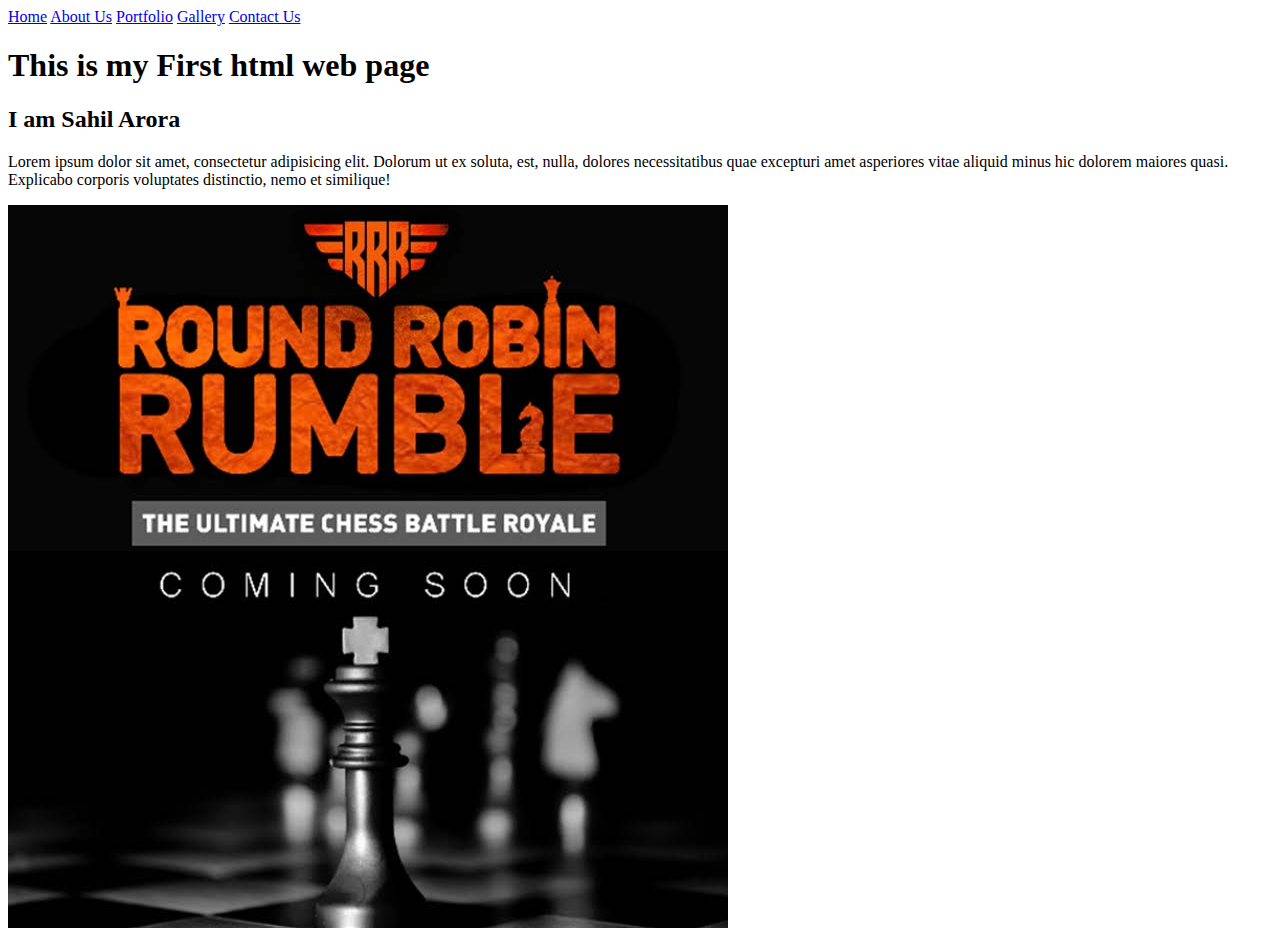
<file: Day 1/html/index.html>
<!DOCTYPE html>
<html lang="en">
<head>
    <meta charset="UTF-8">
    <meta name="viewport" content="width=device-width, initial-scale=1.0">
    <title>1st html page</title>
</head>
<body>
    <nav>
        <a href="index.html">Home</a>
<a href="about.html">About Us</a>
<a href="portfolio.html">Portfolio</a>
<a href="gallery.html">Gallery</a>
<a href="contact.html">Contact Us</a>
    </nav>

    <h1>This is my First html web page</h1>
    <h2>I am Sahil Arora</h2>
    <p>Lorem ipsum dolor sit amet, consectetur adipisicing elit. Dolorum ut ex soluta, est, nulla, dolores necessitatibus quae excepturi amet asperiores vitae aliquid minus hic dolorem maiores quasi. Explicabo corporis voluptates distinctio, nemo et similique!</p>
    <img src="../img/RRR.jpg" alt="RRR image">
    


</body>
</html>
</file>
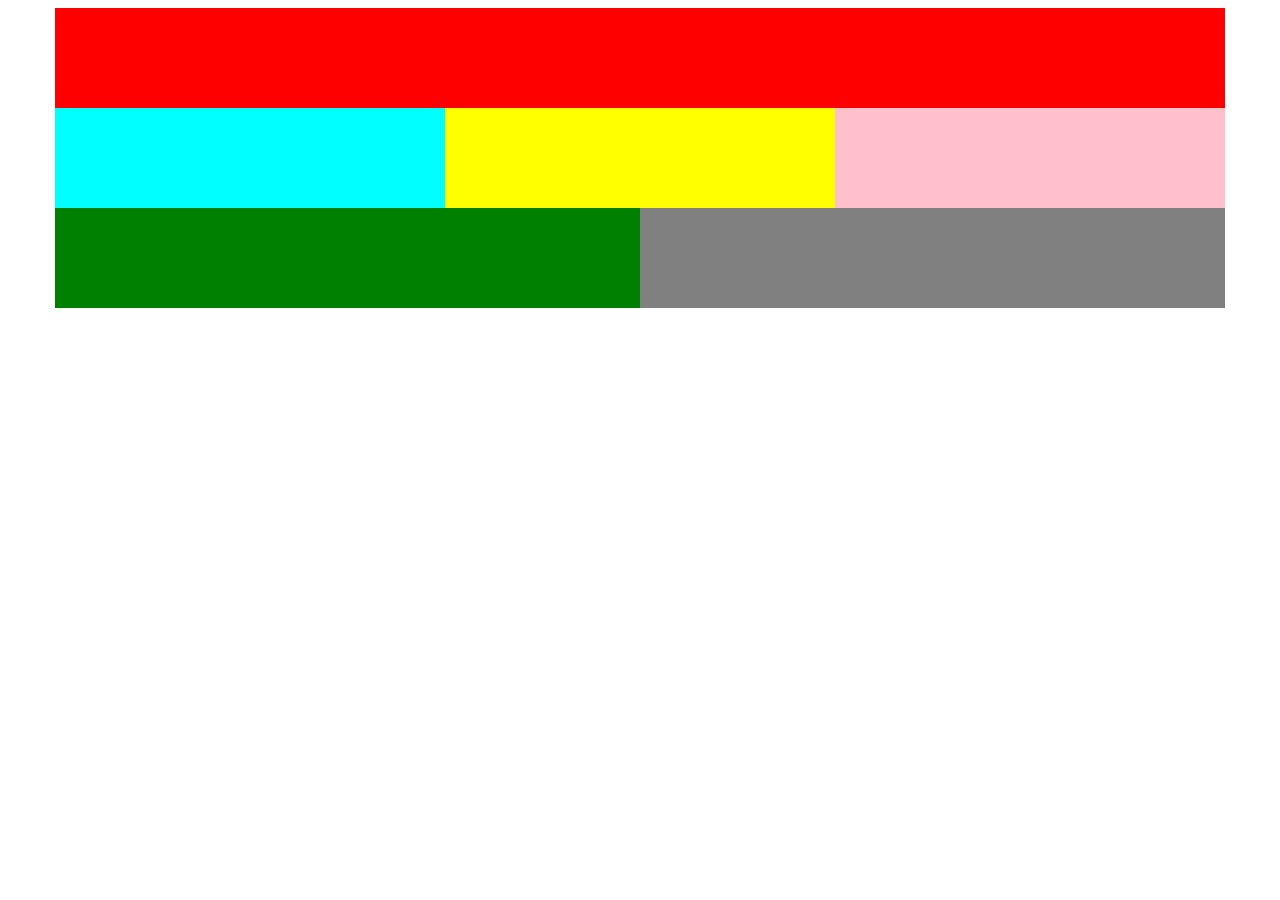
<file: Day 2/html_code/index.html>
<!DOCTYPE html>
<html lang="en">
<head>
    <meta charset="UTF-8">
    <meta name="viewport" content="width=device-width, initial-scale=1.0">
    <title>Div and Classes 1</title>
    <link rel="stylesheet" href="../css/style.css">
</head>
<body>
    <div class="container">
        <div class="header"></div>
        <div class="row1">
            <div class="content-1"></div>
            <div class="content-2"></div>
            <div class="content-3"></div>
        </div>
        <div class="row2">
            <div class="content-4"></div>
            <div class="content-5"></div>
        </div>
    </div>
</body>
</html>
</file>
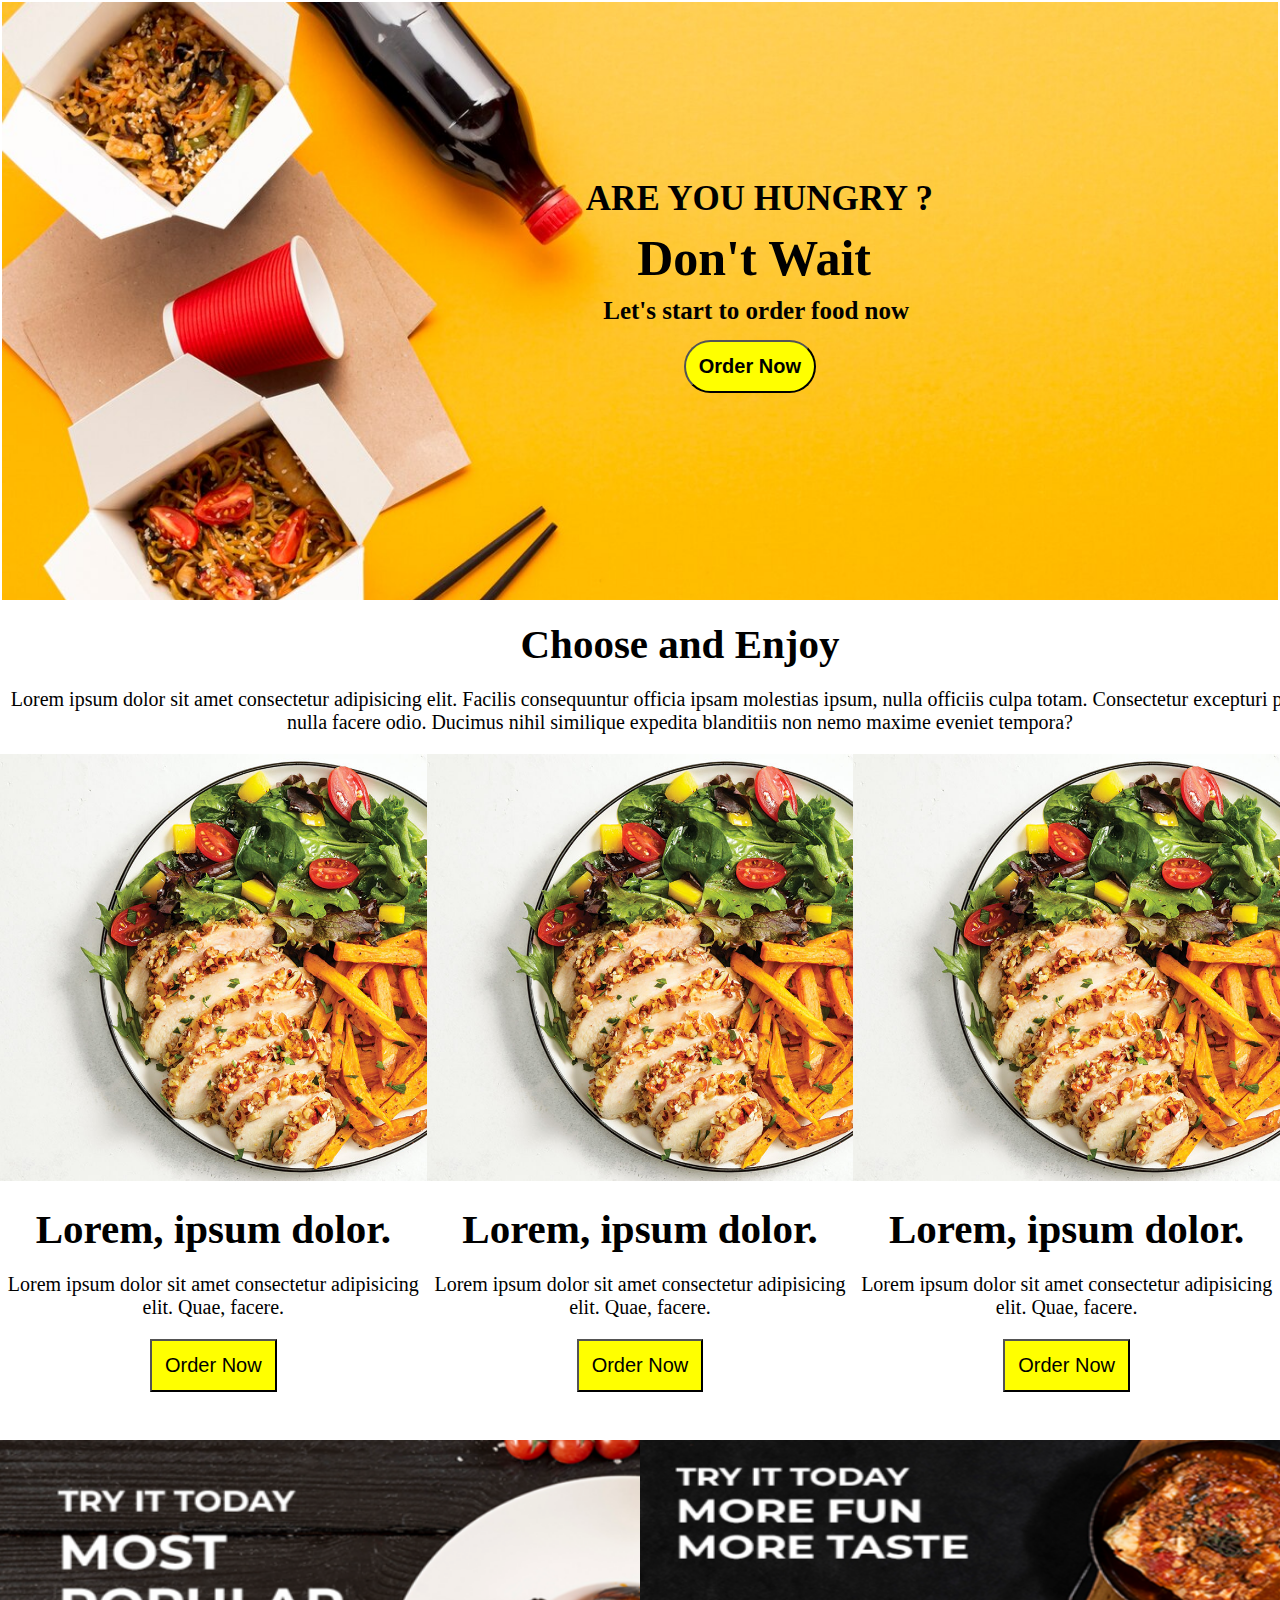
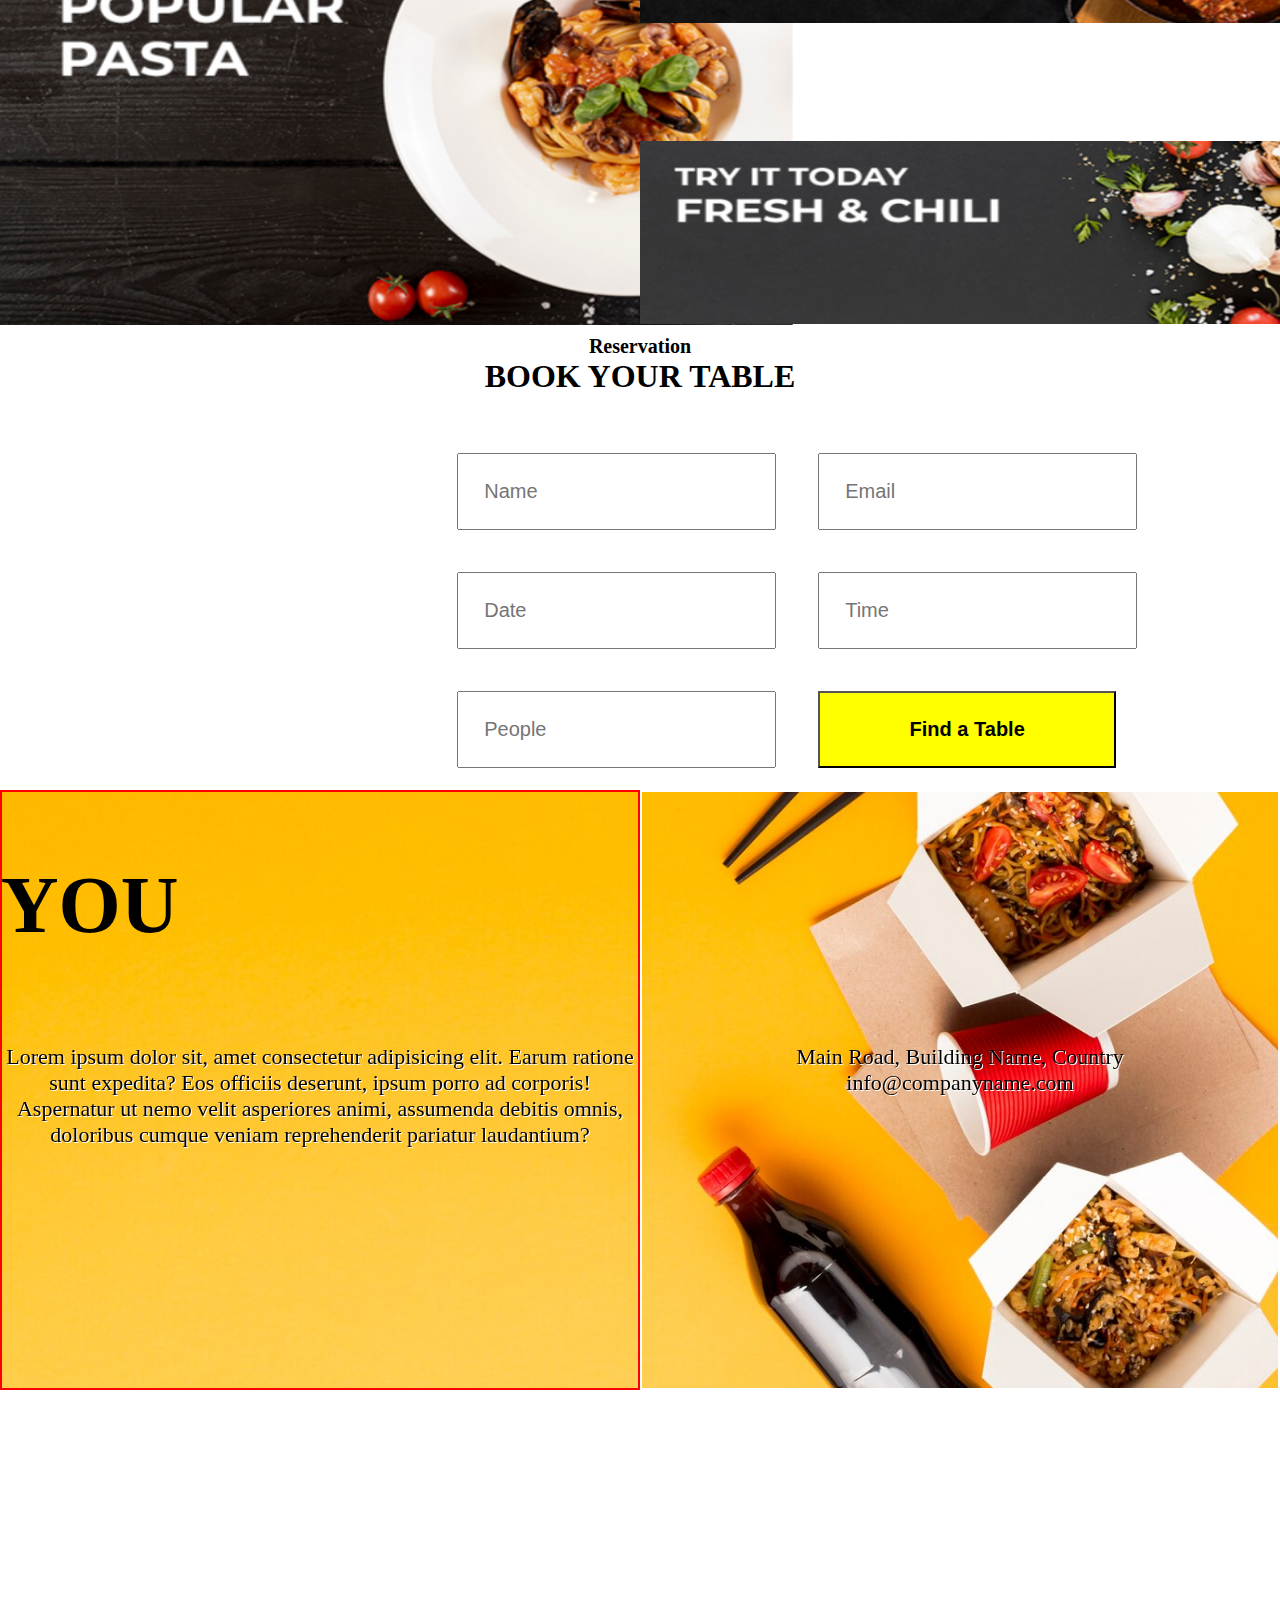
<file: Day 2/Task/index.html>
<!DOCTYPE html>
<html lang="en">

<head>
    <meta charset="UTF-8">
    <meta name="viewport" content="width=device-width, initial-scale=1.0">
    <meta name="google-site-verification" content="JACY7BXsJuO1n5cSdQjc3T0T2ShojTi_zMYT9Y4xJ7U" />
    <title>Task</title>
    <link rel="stylesheet" href="style.css">
</head>

<body>

    <div class="container">

        <div id="header">
            <h2>ARE YOU HUNGRY ?</h2>
            <h1>Don't Wait</h1>
            <h3>Let's start to order food now</h3>
            <button><b>Order Now</b></button>
        </div>

        <div class="menu">
            <div class="head-para">
                <h1>Choose and Enjoy</h1>
                <p>Lorem ipsum dolor sit amet consectetur adipisicing elit. Facilis consequuntur officia ipsam molestias
                    ipsum, nulla officiis culpa totam. Consectetur excepturi provident nulla facere odio. Ducimus nihil
                    similique expedita blanditiis non nemo maxime eveniet tempora?</p>
            </div>
            <div class="foodrow">
                <div class="food-1">
                    <img src="img/food.jpg" alt="food image">
                    <h1>Lorem, ipsum dolor.</h1>
                    <p>Lorem ipsum dolor sit amet consectetur adipisicing elit. Quae, facere.</p>
                    <div class="food-button"> <button>Order Now</button></div>
                </div>
                <div class="food-2">
                    <img src="img/food.jpg" alt="food image">
                    <h1>Lorem, ipsum dolor.</h1>
                    <p>Lorem ipsum dolor sit amet consectetur adipisicing elit. Quae, facere.</p>
                    <div class="food-button"> <button>Order Now</button></div>
                </div>
                <div class="food-3">
                    <img src="img/food.jpg" alt="food image">
                    <h1>Lorem, ipsum dolor.</h1>
                    <p>Lorem ipsum dolor sit amet consectetur adipisicing elit. Quae, facere.</p>
                    <div class="food-button"> <button>Order Now</button></div>
                </div>
            </div>
            <div class="try">
                <div class="c1">
                    <img src="img/try1.png" alt="try 1 image">
                </div>
                <div class="c2">
                    <div class="r1">
                        <img src="img/try2.png" alt="try 2 image">
                    </div>
                    <div class="r2">
                        <img src="img/try3.png" alt="try 3 image">
                    </div>
                </div>
            </div>
        </div>
    </div>
    <div class="reservation">
        <div class="writen-text">
            <h4>Reservation</h4>
            <h1>BOOK YOUR TABLE</h1>
            <br>
            <br>
            <div class="table">
                <table>

                    <tr>
                        <td><input type="text" placeholder="Name" name="name"></td>
                        <td><input type="email" placeholder="Email" name="email"></td>
                    </tr>

                    <tr>
                        <td><input type="text" placeholder="Date" name="date"></td>
                        <td><input type="text" placeholder="Time" name="time"></td>
                    </tr>

                    <tr>
                        <td><input type="text" placeholder="People" name="people"></td>
                        <td><button class="table-btn">Find a Table</button></td>
                    </tr>

                </table>
            </div>


        </div>
    </div>

    <div id="footer">
        <div class="row3">
            <h1>FOOD4YOU</h1>
        </div>
        <div class="row4">
            <div class="content1">
                <p>Lorem ipsum dolor sit, amet consectetur adipisicing elit. Earum ratione sunt expedita? Eos officiis
                    deserunt, ipsum porro ad corporis! Aspernatur ut nemo velit asperiores animi, assumenda debitis
                    omnis, doloribus cumque veniam reprehenderit pariatur laudantium?</p>
            </div>
            <div class="content2">
                <p>Main Road, Building Name, Country
                    <br>
                    info@companyname.com
                </p>
            </div>
        </div>

    </div>


    </div>
</body>

</html>
</file>
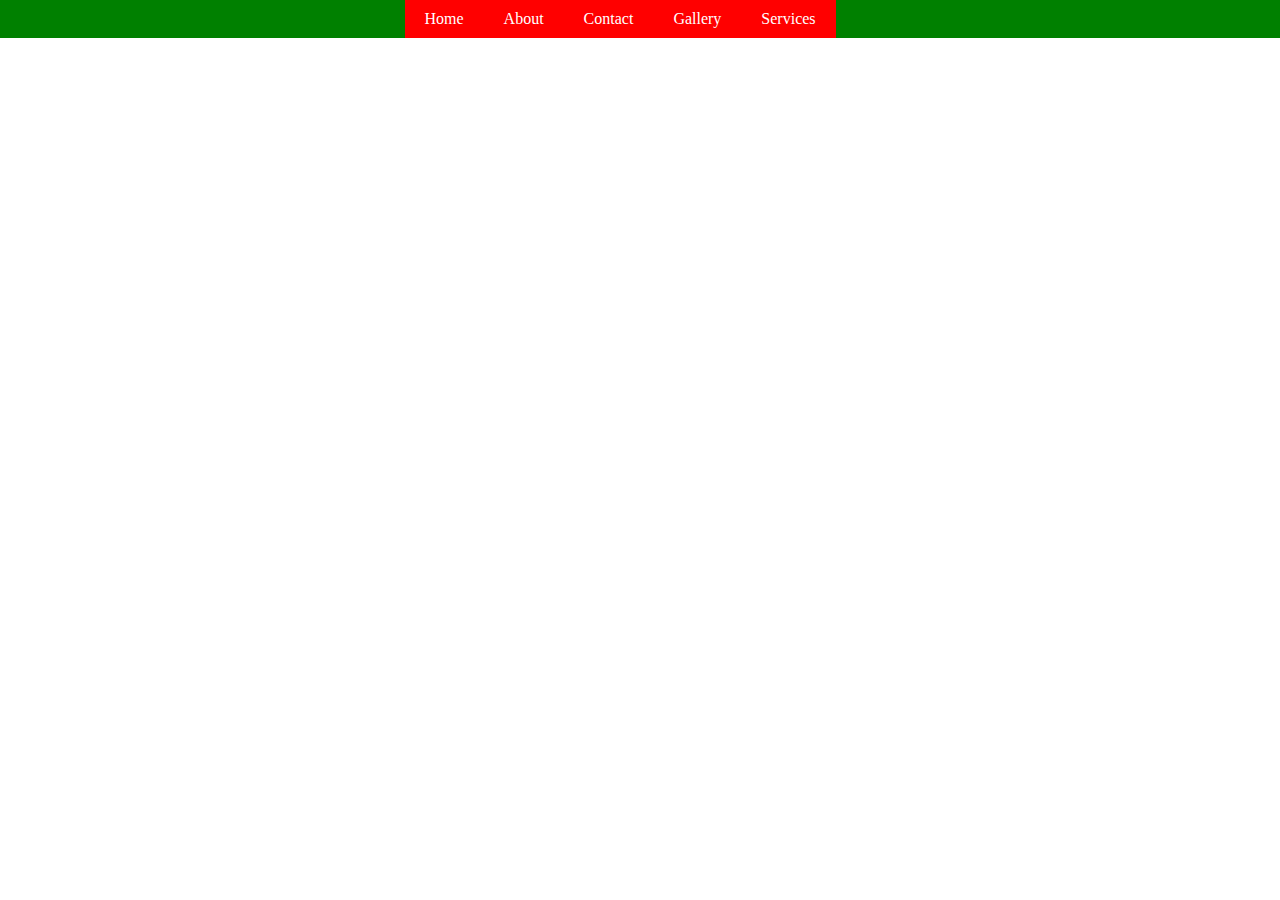
<file: Day 3/html_codes/index.html>
<!DOCTYPE html>
<html lang="en">
<head>
    <meta charset="UTF-8">
    <meta name="viewport" content="width=device-width, initial-scale=1.0">
    <title>Navbar and Fluid</title>
    <link rel="stylesheet" href="../css/style.css">
</head>
<body>
    <div class="container">
    <div class="navbar">

        <ul>
           <li><a href="index.html">Home</a></li>
           <li><a href="index.html">About</a></li>
           <li><a href="index.html">Contact</a></li>
           <li><a href="index.html">Gallery</a></li>
           <li><a href="index.html">Services</a></li>
        </ul>
    </div>
</div>
</body>
</html>
</file>
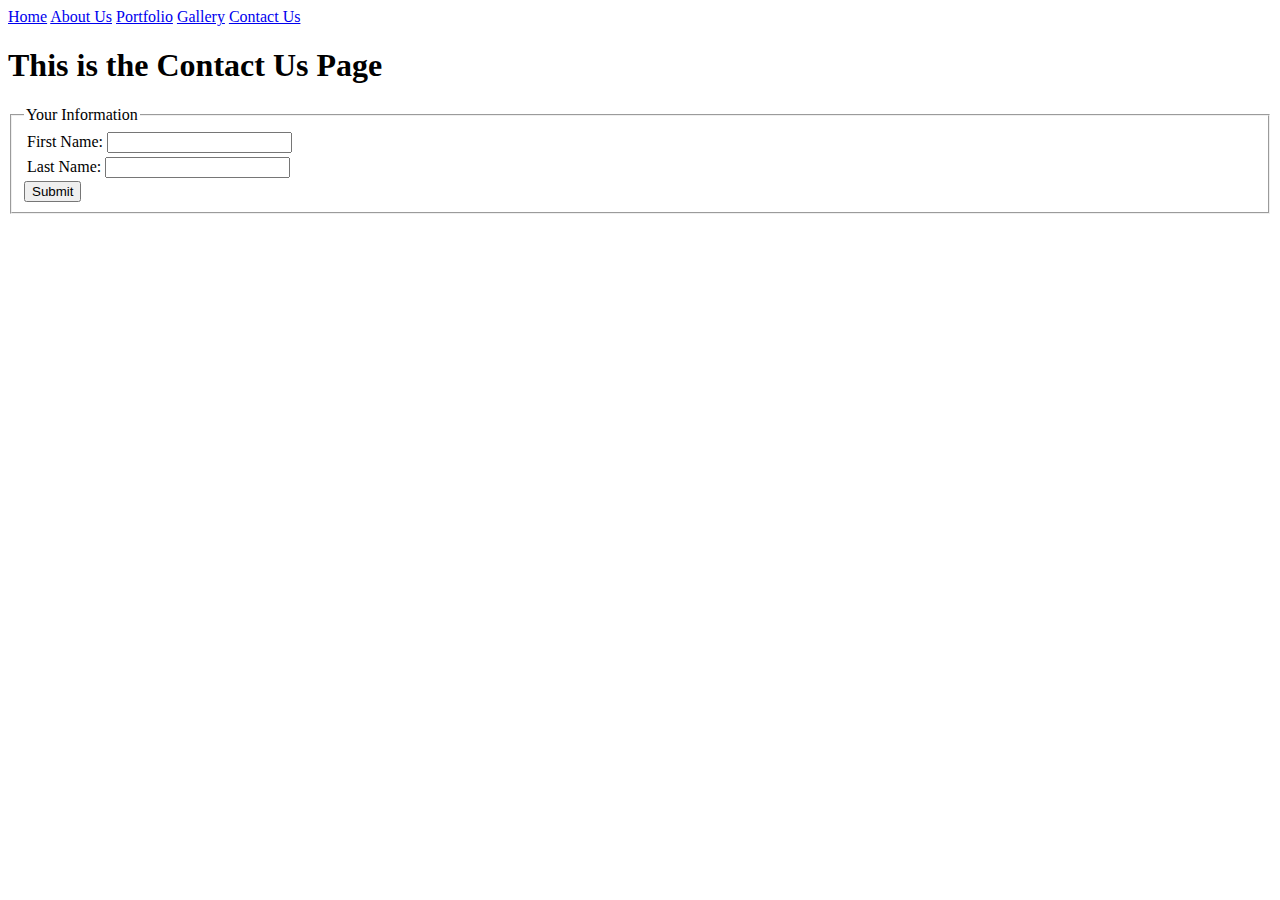
<file: Day 1/html/contact.html>
<!DOCTYPE html>
<html lang="en">
<head>
    <meta charset="UTF-8">
    <meta name="viewport" content="width=device-width, initial-scale=1.0">
    <title>Contactt Us</title>
</head>
<body>
    <nav>
        <a href="index.html">Home</a>
        <a href="about.html">About Us</a>
        <a href="portfolio.html">Portfolio</a>
        <a href="gallery.html">Gallery</a>
        <a href="contact.html">Contact Us</a>
</nav>
    <h1>This is the Contact Us Page</h1>

    <form action=""></form>
    <fieldset>
        <legend> Your Information</legend>
<table>
    <tr>
        
        <td>
                <label for="first_name">First Name: </label>
                <input type="text" name="first_name"> 
            </form>
        </td>
    </tr>
    <tr>
        
        <td>
                <label for="last_name">Last Name: </label>
                <input type="text" name="last_name"> 
            
        </td>
    </tr>
    
</table>
<input type="submit">
</fieldset>
</form>
</body>
</html>
</file>
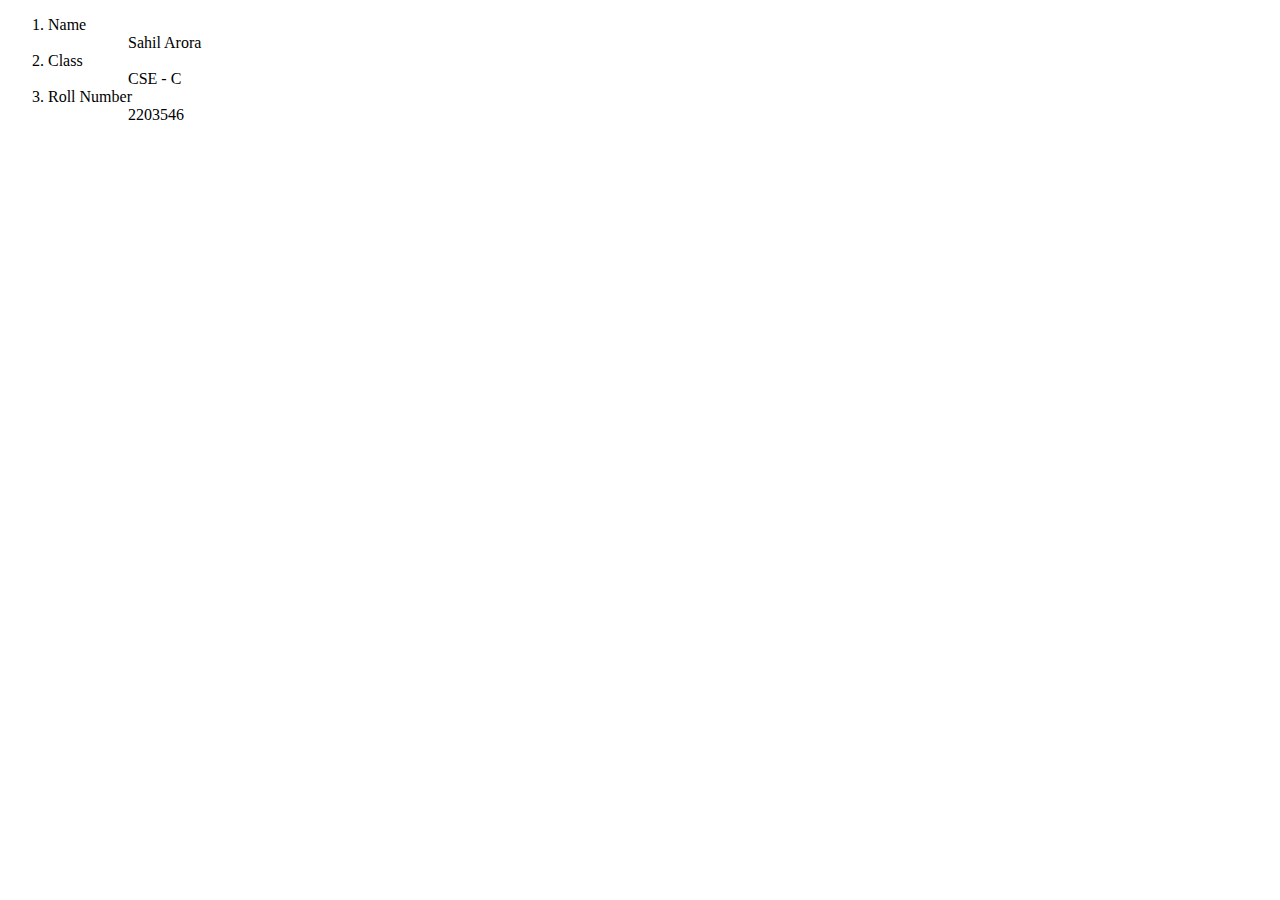
<file: Day 1/html/try.html>
<!DOCTYPE html>
<html lang="en">
<head>
    <meta charset="UTF-8">
    <meta name="viewport" content="width=device-width, initial-scale=1.0">
    <title>ASSIGNMENT 1</title>
</head>
<body>
    <ol type="1">
       <li>Name</li> 
        <ul>
            <ol type="a">Sahil Arora</ol>
        </ul>
       <li>Class</li> 
        <ul>
            <ol type="a">CSE - C</ol>
        </ul>
        <li>Roll Number</li>
        <ul>
            <ol type="a">2203546</ol>
        </ul>
    </ol>
</body>
</html>
</file>
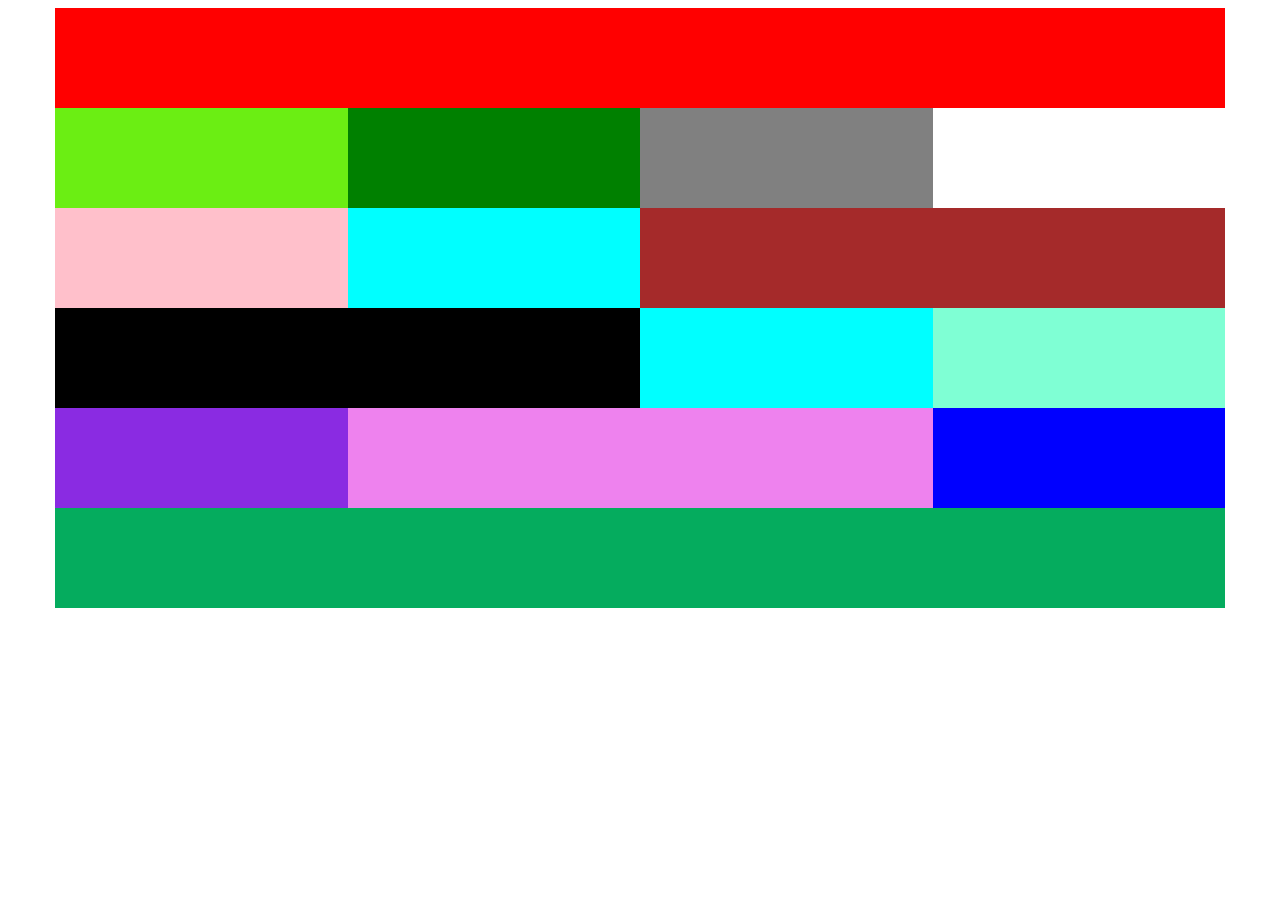
<file: Day 2/html_code/structure.html>
<!DOCTYPE html>
<html lang="en">
<head>
    <meta charset="UTF-8">
    <meta name="viewport" content="width=device-width, initial-scale=1.0">
    <title>work structure</title>
    <link rel="stylesheet" href="../css/structure.css">
</head>
<body>
    <div class="container">
        <div class="header"></div>
        <div class="row1">
            <div class="content-1"></div>
            <div class="content-2"></div>
            <div class="content-3"></div>
            <div class="content-4"></div>
        </div>
        <div class="row2">
            <div class="content-5"></div>
            <div class="content-6"></div>
            <div class="content-7"></div>
        </div>
        <div class="row3">
            <div class="content-8"></div>
            <div class="content-9"></div>
            <div class="content-10"></div>
        </div>
        <div class="row4">
            <div class="content-11"></div>
            <div class="content-12"></div>
            <div class="content-13"></div>
        </div>
        <div class="row5">
            <div class="content-14"></div>

        </div>
    </div>
</body>
</html>
</file>
<file: Day 2/css/style.css>
.container{
    width: 1170px;
    height: auto;
    margin: 0 auto;
}

.header{
    width: 1170px;
    height: 100px;
    background-color: red;
}

.container .row1{
    width: 1170px;
    height: 100px;
}


.content-1{
    height: 100px;
    width: 390px;
    background-color: aqua;
    float: left;
}
.row1 .content-2{
    height: 100px;
    width: 390px;
    background-color: yellow;
    float: left;
}
.row1 .content-3{
    height: 100px;
    width: 390px;
    background-color: pink;
    float: left;
}
.row2 .content-4{
    height: 100px;
    width: 585px;
    background-color: green;
    float: left;
}
.row2 .content-5{
    height: 100px;
    width: 585px;
    background-color: grey;
    float: left;
}
</file>
<file: Day 2/Task/style.css>
*{
    margin: 0;
    padding: 0;
    box-sizing: border-box;
}

#header{
    width: auto;
    height: 600px;
    margin: 0 auto;
    background-image: url('img/header-img.jpg');
    border: 2px solid transparent;
    background-repeat: no-repeat;
    background-size: cover;
}

#header h1,h2,h3{
    text-align: right;
    margin-right: 345px;
    margin-top: 177px;
}

#header h1{
    font-size: 50px;
    margin-top: 10px;
    margin-right: 407px;
}
#header h2{
    font-size: 35px;
}
#header h3{
    font-size: 25px;
    margin-top: 10px;
    margin-right: 369px;
}

#header button {
    float: right;
    margin-right: 462px;
    margin-top: 15px;
    background-color: yellow;
    font-size: 20px;
    padding: 13px;
    border-radius: 40px;
}

.menu{
    width: auto;
    height: 800px;
}

.head-para{
    width: 1360px;
    margin: 0 auto;
}

.menu h1 {
    text-align: center;
    font-size: 41px;
    margin: 20px 0;
}
.menu p {
    text-align: center;
    font-size: 20px;
    margin: 20px 0;
}

.foodrow{
    width: auto;
    height: 686px;

}

.food-1{
    width: calc((100%)/3);

    height: 686px;
    float: left;
}
.food-2{
    width: calc((100%)/3);

    height: 686px;
    float: left;
}
.food-3{
    width: calc((100%)/3);

    height: 686px;
    float: left;
}

.food-1 img{
    width: 560px;
}
.food-2 img{
    width: 560px;
}
.food-3 img{
    width: 560px;
}

.food-button {
    text-align: center;
}

.food-button button{
    background-color: yellow;
    font-size: 20px;
    padding: 13px;
}

.try{
    width: auto;
    height: 495px;
   
}

.try .c1{
    text-align: center;
    width: calc((100%)/2);
    float: left;
}
.try .c2{
    width: calc((100%)/2);
    float: left;
}

.try .c2 .r1{
    text-align: center;
    height: 247.5px;
}
.try .c2 .r2{
    text-align: center;
    height: 247.5px;
}

.c1 img{
    width: 793px;
    height: 485px;
}

.r1 img, .r2 img{
    width: 774px;
    height: 183px;
}

.r2 img{
    margin-top: 53px;

}



.reservation h4{
    font-size: 20px;
}

.reservation h1,h4{
    text-align: center;
}

table {
    left: 34%;
    position: relative;
}

input{
    font-size: 20px;
    margin: 20px 20px;
    padding: 25px;
}




.table-btn{
    width: 298px;
    margin: 20px 20px;
    background-color: yellow;
    font-size: 20px;
    padding: 25px;
    font-weight: bold;
}

#footer{
    
    width: auto;
    height: 600px;
    background-repeat: no-repeat;
    background-size: cover;
    background-image: url('img/header-img.jpg');
    transform: rotate(180deg);
}

.row3, .row4{
    transform: rotate(180deg);
    height: 300px;
    text-align: center;
}



.row3 h1{
    font-size: 80px;
}



.row4 .content1{
    width: calc((100%)/2);
    height: 600px;
    border: 2px solid red;
    float: left;
    font-size: 22px;
}
.row4 .content2{
    width: calc((100%)/2);
    height: 600px;
    border: 2px solid white;
    float: left;
    font-size: 22px;
}

.row3 h1{
        position: relative;
    left: -686px;
    top: -230px;
}

.content1 p, .content2 p{
    position: relative;
    top: 252px;
    text-shadow: 1px 1px white;
}
</file>
<file: Day 3/css/style.css>
*{
    margin: 0;
    padding: 0;
}

.container{
    width: 100%;
    height: auto;
    text-align: center;
    margin: 0 auto;

}

.navbar{
    margin: 0 auto;
    background-color: green;
    height: 38px;
    text-align: center;
}

.navbar ul{
    list-style: none;
    margin: 0 auto;
    width: 471px;


}

.navbar ul li{
       
}

.navbar ul li a{
    text-align: center;
    color: white;
    text-decoration: none;
float: left;
background-color: red;
padding: 10px 20px;
}

.navbar ul li a:hover{

background-color: black;

}
</file>
<file: Day 2/css/structure.css>
.container{
    width: 1170px;
    height: auto;
    margin: 0 auto;
}

.header{
    width: 1170px;
    height: 100px;
    background-color: red;
}
.row1{
    width: 1170px;
    height: 100px;
}

.row1 .content-1{
    width: 292.5px;
    height: 100px;
    float: left;
    background-color: rgb(107, 238, 19);
}
.row1 .content-2{
    width: 292.5px;
    height: 100px;
    float: left;
    background-color: green;
}
.row1 .content-3{
    width: 292.5px;
    height: 100px;
    float: left;
    background-color: grey;
}
.row2 .content-5{
    width: 292.5px;
    height: 100px;
    float: left;
    background-color: pink;
}
.row2 .content-6{
    width: 292.5px;
    height: 100px;
    float: left;
    background-color: aqua;
}
.row2 .content-7{
    width: 585px;
    height: 100px;
    float: left;
    background-color: brown;
}
.row3 .content-8{
    width: 585px;
    height: 100px;
    float: left;
    background-color: black;
}

.row3 .content-9{
    width: 292.5px;
    height: 100px;
    float: left;
    background-color: cyan;
}
.row3 .content-10{
    width: 292.5px;
    height: 100px;
    float: left;
    background-color: aquamarine;
}

.row4 .content-11{
    width: 292.5px;
    height: 100px;
    float: left;
    background-color: blueviolet;
}
.row4 .content-12{
    width: 585px;
    height: 100px;
    float: left;
    background-color: violet;
}

.row4 .content-13{
    width: 292.5px;
    height: 100px;
    float: left;
    background-color: blue;
}

.row5 .content-14{
    width: 1170px;
    height: 100px;
    background-color: rgb(5, 172, 94);
    float: left;
}
</file>
